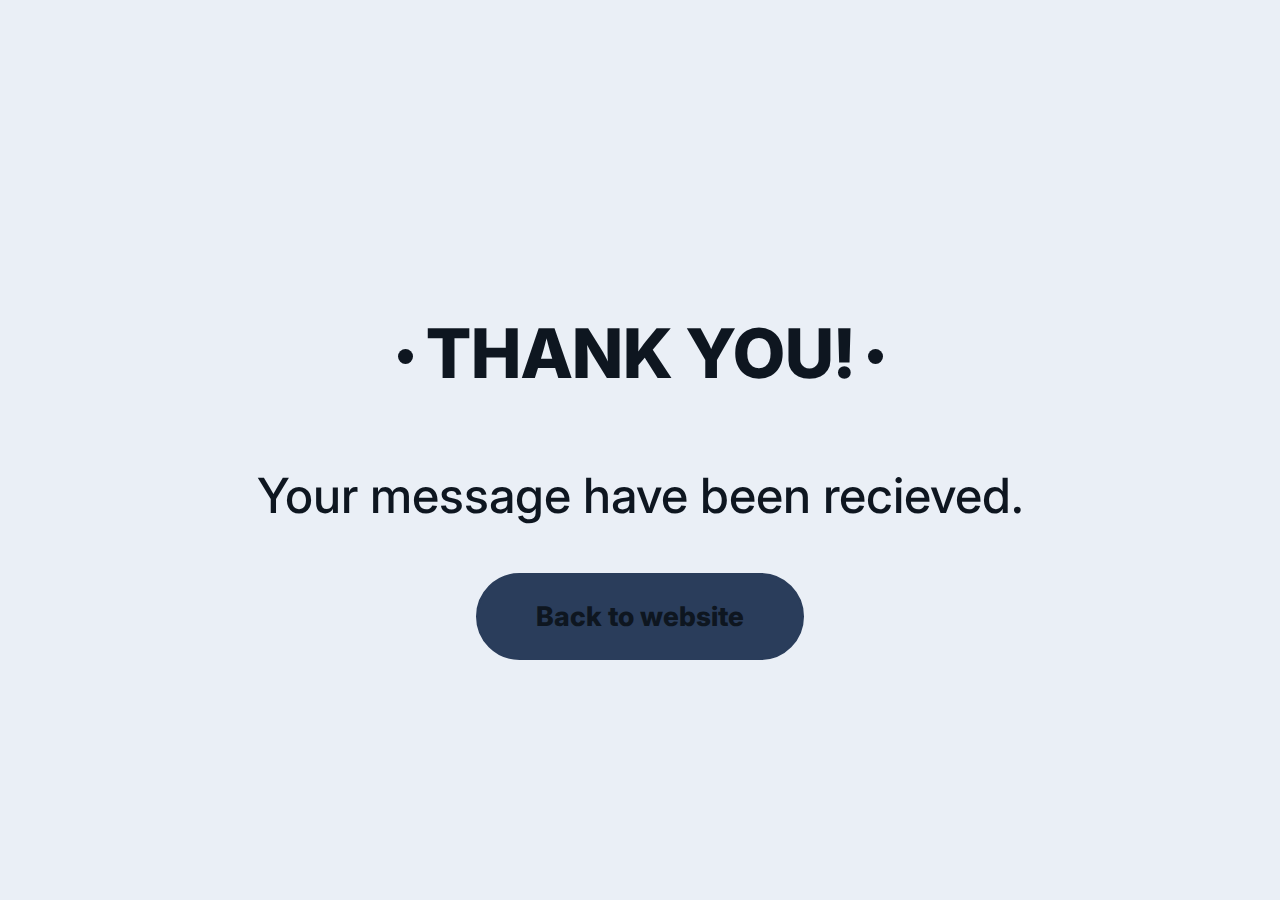
<file: thank_you.html>
<!DOCTYPE html>
<html lang="en" data-theme="">
<head>
    <meta charset="UTF-8">
    <meta name="viewport" content="width=device-width, initial-scale=1.0">
    <link rel="stylesheet" href="./Assets/CSS/style.css">
    <title>Thank You!</title>
    <style>
        body {height: 100dvh; display: flex;flex-direction: column; justify-content: center; align-items: center; background: var(--background);}
        .btn {display: inline-block;}
    </style>
    <!-- Theme Toggle and Save -->
     <script>
        const systemTheme = window.matchMedia("(prefers-color-scheme: dark)").matches
            ? "dark"
            : "light";
        document.documentElement.setAttribute("data-theme", systemTheme);
    </script>
</head>
<body>
    <p class="header center sectionTitle">THANK YOU!</p>
    <p class="subheader center">Your message have been recieved.</p>
    <a href="./index.html?#contact" class="btn">Back to website</a>
</body>
</html>
</file>
<file: Assets/CSS/style.css>
/* Regular / 400 */
@font-face {
  font-family: "Inter";
  src: url(../fonts/Inter/Inter_24pt-Regular.ttf) format("truetype");
  font-weight: 400;
  font-style: normal;
  font-display: swap;
}
/* Medium / 600 */
@font-face {
  font-family: "Inter";
  src: url(../fonts/Inter/Inter_24pt-Medium.ttf) format("truetype");
  font-weight: 600;
  font-style: normal;
  font-display: swap;
}
/* Extra Bold / 900 */
@font-face {
  font-family: "Inter";
  src: url(../fonts/Inter/Inter_24pt-ExtraBold.ttf) format("truetype");
  font-weight: 900;
  font-style: normal;
  font-display: swap;
}

/* Colors */
:root {
    --gradient : to bottom right, var(--primary), var(--background);
}
:root[data-theme="light"] {
    --text: #0e1620;
    --background: #eaeff6;
    --primary: #2a3d5b;
    --secondary: #b188c8;
    --accent: #9d4ca4;
    --themes: url(../imgs/dark_mode.svg);
    --logo: url(../imgs/light_logo.png);

}
:root[data-theme="dark"] {
    --text: #dfe7f1;
    --background: #090e15;
    --primary: #a4b7d5;
    --secondary: #5f3777;
    --accent: #ac5bb3;
    --themes: url(../imgs/light_mode.svg);
    --logo: url(../imgs/dark_logo.png);
}

/* Reset */
*, *::after, *::before {
    padding: 0;
    margin: 0;
    box-sizing: border-box;
    user-select: none;
    scroll-behavior: smooth;
    scroll-padding-top: 150px;
}
a {
    text-decoration: none;
    color: var(--text);
}
a:hover {color: var(--accent);}
body {
    font-family: "Inter";
    color: var(--text);
}

/* Reusable code */
/* navbar */
.flexed {
    display: flex;
    justify-content: center;
    flex-wrap: wrap;
    gap: 20px;
}
.center {text-align: center;}
.sectionTitle {width: max-content; margin: 72px  0 !important; position: relative !important; align-self: center;}
.sectionTitle::before, .sectionTitle::after{
    content: "";
    position: absolute;
    border-radius: 50%;
    top: 45%;
    width: 15px;
    height: 15px;
    background-color: var(--text);
}
.sectionTitle::before {left: -28px;}
.sectionTitle::after {right:  -28px;}
/* Show card */
.showcard {
    padding: 32px;
    width: clamp(290px, 200px + 25vw, 650px);
    background-image: linear-gradient(var(--gradient));
    border-radius: 16px;
    transition: all .2s ease-in-out;

}
.showcard:hover {border-radius: 16px 100px 16px 100px;}

.date {font-size: 18px; font-weight: 900;color: var(--background);}
.name {font-size: 32px; font-weight: 900; margin: 16px 0;}
.place {font-size: 18px;font-weight: 900;color: var(--background);}
.breif {font-size: 18px;font-weight: 600; margin-top: 28px;}
/* ===================================== */
/* Service card */
.serviceCard {
    padding: 24px;
    width: clamp(290px, 200px + 25vw, 650px);
    background-image: linear-gradient(var(--gradient));
    border-radius: 16px;
    transition: all .2s ease-in-out;
    height: 350px;
}
.serviceCard:hover {border-radius: 16px 100px 16px 100px;}
.serviceImg {
    height: 150px;
    width: 100%;
}
.serviceImg img {height: 100%;}
/* ===================================== */
/* Project card */
.projectCard {
    padding: 24px;
    width: clamp(300px, 200px + 15vw, 650px);
    background-image: linear-gradient(var(--gradient));
    border-radius: 16px;
    transition: all .2s ease-in-out;
    min-height: 400px;
}
.projectCard:hover {border-radius: 16px 100px 16px 100px;}
.projectImg {height: 200px; position: relative;}
.projectImg img {height: 100%;}
.tech {
    display: flex; 
    justify-content: center; 
    gap: 10px; 
    margin-top: 32px; 
    font-weight: 900;
}
.tech > div {
    padding: 10px 15px;
    border-radius: 48px;
    border: 3px solid;
    position: relative;
    display: grid;
    place-items: center;
    background-color: var(--background);

}
.filter {
    padding: 24px 24px 0 24px;
    box-sizing: content-box;
    position: absolute;
    width: 100%;
    height: 100%;
    top: -24px;
    left: -24px;
    display: flex;
    align-items: start;
    justify-content: center;
    background-color: var(--background);
    backdrop-filter: blur(9.6px);
    opacity: 0;
    transition: all .2s ease-in-out;
}
.projectCard:hover .filter {opacity: .9;}
/* ===================================== */
.navcircle {
    border-radius: 50%;
    width: 80px;
    height: 80px;
}
.section {
    min-height: 100dvh;
    width: 95%;
    display: flex;
    flex-direction: column;
}
.header {
    font-size: clamp(40px, 30px + 3vw, 120px);
    color: var(--text);
    font-weight: 900;
    margin-bottom: 24px;
}
.subheader {
    font-size: clamp(30px, 10px + 3vw, 110px);
    color: var(--text);
    font-weight: 600;
}
.text {
    font-size: clamp(24px, 14px + 1dvw, 48px);
    color: var(--text);
    font-weight: 400;
    line-height: 1.6;
}
.highlight {
    display: inline-block;
    color: var(--accent);
    width: max-content;
}
.breif .highlight {font-weight: 900;}
.typed-cursor {
    font-size: clamp(35px, 15px + 3vw, 115px);
    color: var(--accent);
}
.btn {
    cursor: pointer;
    text-align: center;
    font-weight: 900;
    width: calc(200px + 10vw);
    color: var(--text);
    background-color: var(--primary);
    padding: 25px 10px;
    border: 2px solid var(--primary);
    border-radius: 48px;
    font-size: clamp(20px, 10px + 2vw, 27px);
    margin-top: 48px;
    position: relative;
    transition: all 0.4s ease-in-out;
}
.btn::before, .btn::after {
    content: "";
    position: absolute;
    top: 45%;
    width: 10px;
    height: 10px;
    border-radius: 50%;
    background-color: var(--background);
    transform: scale(0);
    transition: transform .25s ease-in-out;
}
.btn::before {left: 24px;}
.btn::after {right: 24px;}
.btn:hover {
    background-color: var(--background);
}
.btn:hover::before, .btn:hover::after {
    transform: scale(1);
    background-color: var(--primary);
}

/* Main Container */
.container {
    min-height: 100dvh;
    background-color: var(--background);
    display: flex;
    flex-direction: column;
    align-items: center;
}

/* NavBar */
.navbar {
    background-image: linear-gradient(var(--gradient)) ;
    height: 100px;
    width: 95%;
    position: fixed;
    z-index: 10;
    top: 20px;
    border-radius: 72px;
    padding-left: 10px;
    display: flex;
    align-items: center;
    justify-content: space-between;
}
.navimg {
    background: var(--logo) center/cover no-repeat;
    background-color: var(--background);
}
.Toggle-theme {
    background: var(--themes) center/70% no-repeat;
    cursor: pointer;
}
.navlinks {
    display: flex;
    gap: 10px;
    font-weight: 900;
    flex-wrap: wrap;
    width: calc(100% - 170px);
    justify-content: center;
    align-content: center;
}
/* Hero */
#home {
    display: flex;
    flex-direction: column;
    align-items: center;
    width: 100%;
    padding-top: 150px;
}
#hero {
    border-radius: 32px;
    display: flex;
    width: 95%;
    min-height: 70dvh;
    padding: 15px;
    gap: 20px;
}
.heroImg {
    background: var(--logo) center/cover no-repeat;
    background-color: var(--background);
    border-radius: 50%;
    width: clamp(270px, 150px + 22dvw, 700px);
    height: clamp(270px, 150px + 22dvw, 700px);
}
#heroImgContainer {
    flex: 1;
    display: grid;
    place-items: center;
}
#hero .info {
    flex: 2;
    display: flex;
    flex-direction: column;
    align-items: center;
    justify-content: center;
    text-align: center;
}
.arrow {
    position: relative; 
    height: calc(28dvh - 160px);
    width: 50px;
    margin-top: 24px;
}
.arrow svg {
    position: absolute;
    fill: var(--secondary);
    animation: up-down 1s ease-in-out infinite;
}
@keyframes up-down {
    0%, 100% {top: 0%;}
    50% {top: 50%;}
}

/* About */
#about {display: flex; flex-direction: column;}
.about {display: flex; flex-direction: column;}
.about .btn {display: block; align-self: center;}
.about .btn i {
    position: absolute;
    color: var(--accent);
    display: inline-block;
    margin-left: 12px;
    animation: download 1s ease-in-out infinite;
}
@keyframes download {
    0%, 100% {top: 25%;}
    50% {top: 50%;}
}

.skills {
    flex: 1;
    display: flex;
    justify-content: space-around;
    align-items: center;
    flex-wrap: wrap;
    gap: 20px;
}
.skillcard {
    width: max(150px, 100px + 7vw);
    height: calc(max(150px, 100px + 7vw) + 50px);
}

.skillimg {
    background-image: linear-gradient(var(--gradient));
    border-radius: 28px;
    height: max(150px, 100px + 7vw);
    margin-bottom: 5px;
    transition: all .2s ease-in-out;
    display: grid;
    place-items: center;

}
.skillimg img {
    width: 65%;
}
.skillcard:hover .skillimg{
    border-radius: 50%;
}
.skillname {
    color: var(--text);
    text-align: center;
    font-weight: 900;
}
/* work */
.achivements .projectCard {display: flex;flex-direction: column; align-items: center; gap: 10px;}
.achivements a {color: var(--accent) !important; font-size: 24px;}
.achivements .projectImg {display: flex; justify-content: center;}
.achivements .date {color: var(--text);}
/* =========================================================== */
/* contact */
#contact {padding-bottom: 24px;}
.contact {
    display: flex;
    gap: 50px;
}
i {margin-right: 16px;}
.socials i {
    font-size: 32px;
    margin-top: 72px;
}
form {
    flex: 1;
    display: flex;
    flex-direction: column;
    justify-content: center;
    align-items: center;
    gap: 16px;
}
form input, textarea {
    background-color: transparent;
    color: var(--text);
    font-size: 21px;
    outline: none;
    border: 3px solid var(--text);
    border-radius: 48px;
    width: clamp(300px, 150px + 30vw, 800px);
    padding: 16px 24px;
    font-family: "Inter";
    font-weight: 900;
}
textarea {
    resize: vertical;
}
@media (max-width: 680px) {
    #hero {
        flex-direction: column;
        padding-bottom: 48px;
    }
    .contact {flex-direction: column-reverse;}
    .contact textarea, .contact input {width: 90%;}
    .contactInfo {
        display: flex;
        flex-direction: column;
        align-items: center;
    }
}
@media (max-width: 424px) {
    .sectionTitle {
        width: 100%;
    }
    .sectionTitle::before {left: 0;}
    .sectionTitle::after {right: 0;}
}
</file>
